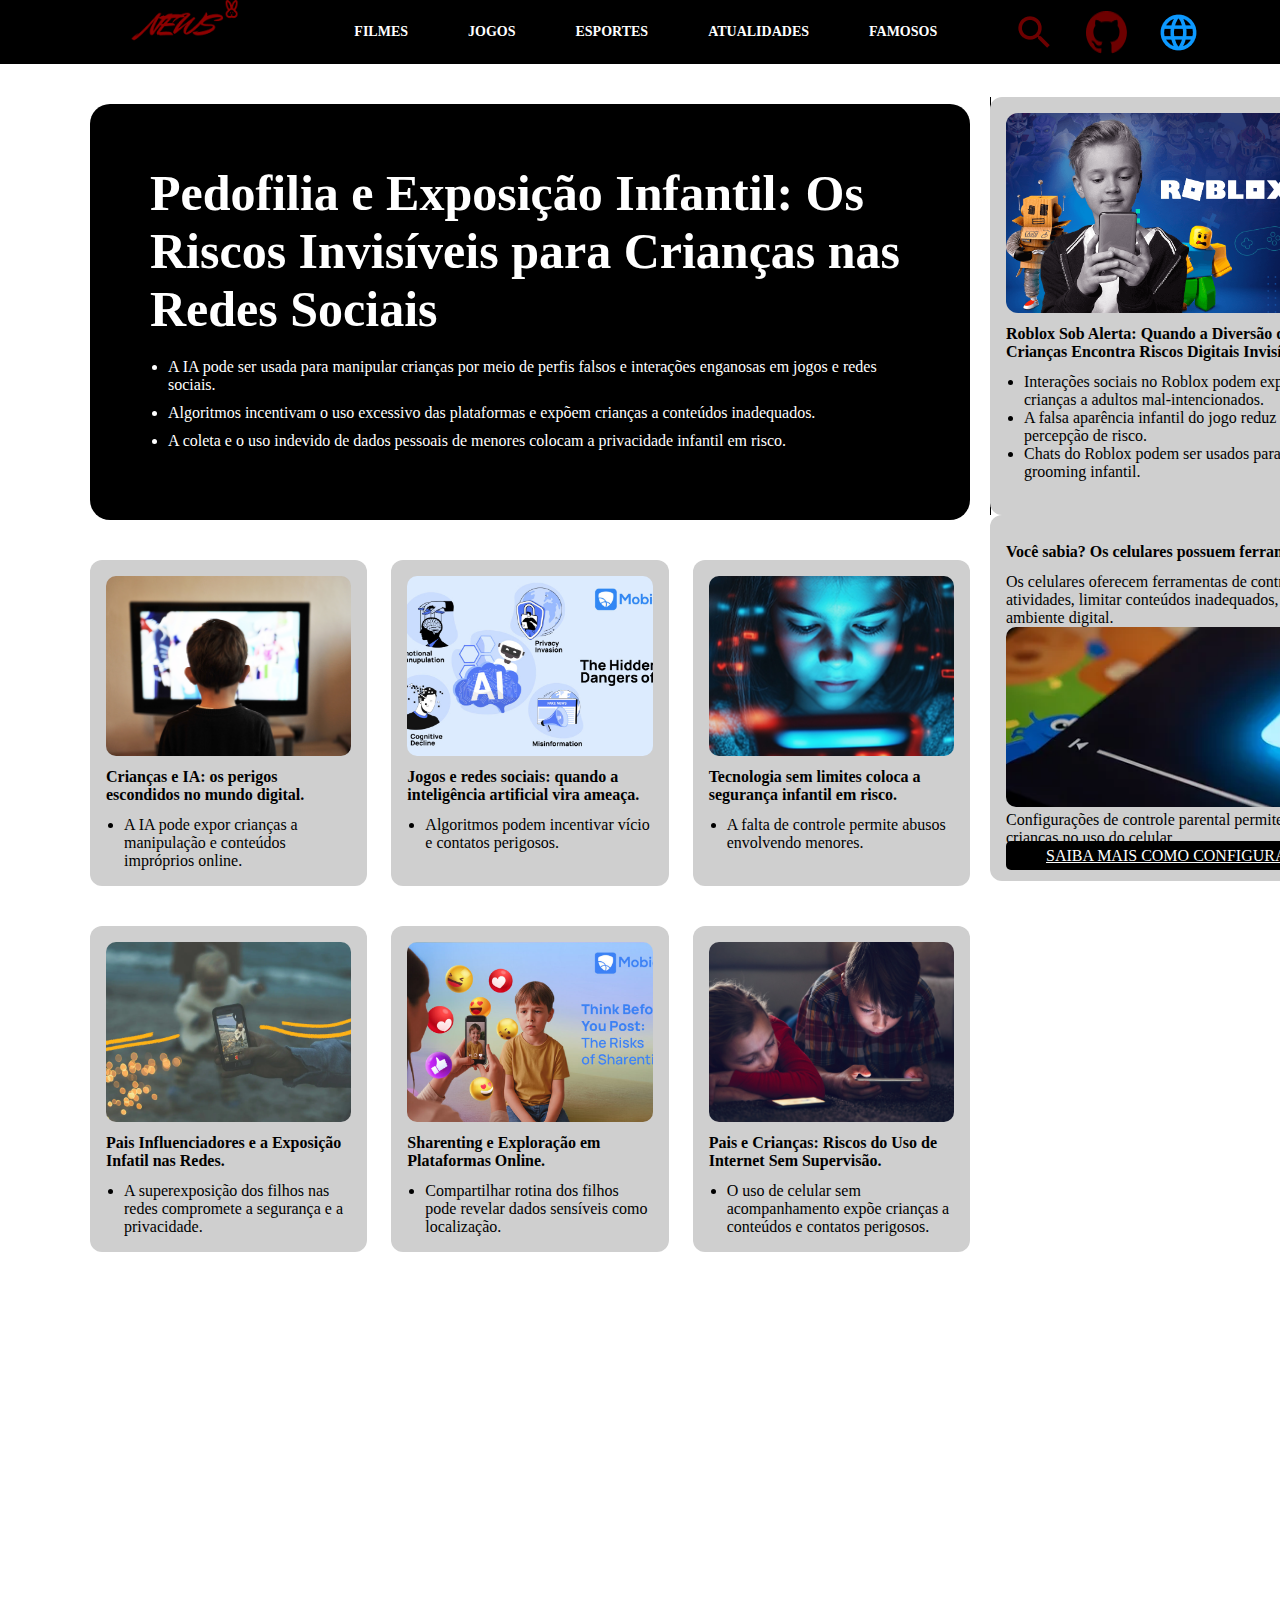
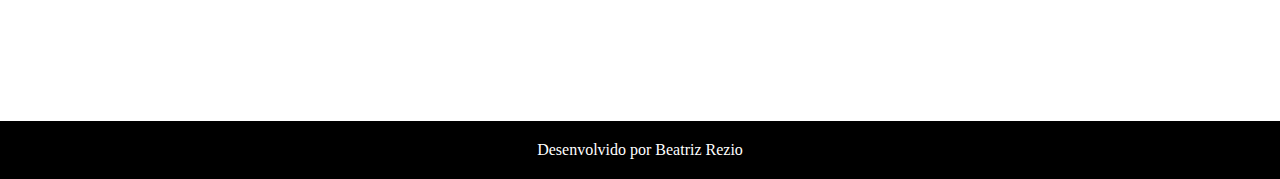
<file: index.html>
<!DOCTYPE html>
<html lang="en">

<head>
  <meta charset="UTF-8">
  <meta name="viewport" content="width=device-width, initial-scale=1.0">
  <link rel="stylesheet" href="style.css">
  <title>Site de Noticías</title>
</head>

<body>
  <header>

    <div>
      <img src="./imagens/LOGO (1).png" alt="Imagem logo">
    </div>

    <nav>
      <a href="">FILMES</a>
      <a href="">JOGOS</a>
      <a href="">ESPORTES</a>
      <a href="">ATUALIDADES</a>
      <a href="">FAMOSOS</a>
    </nav>

    <div class="icones-header">
      <img src="./imagens/ic_outline-search.png" alt="Icone de uma lupa">
      <img src="imagens/Vector (3).png" alt="Icone do Github">
      <img src="imagens/material-symbols_language.png" alt="Icone de um globo azul">
    </div>

  </header>



  <main>
    <!-- Notícia Principal -->
    <section>
      <article class="noticia-principal">
        <h2>Pedofilia e Exposição Infantil: Os Riscos Invisíveis para Crianças nas Redes Sociais</h2>
        <ul>
          <li>A IA pode ser usada para manipular crianças por meio de perfis falsos e interações enganosas em
            jogos e redes sociais.</li>
          <li>Algoritmos incentivam o uso excessivo das plataformas e expõem crianças a conteúdos inadequados.
          </li>
          <li>A coleta e o uso indevido de dados pessoais de menores colocam a privacidade infantil em risco.
          </li>
        </ul>
      </article>



      <div>
        <!-- Agrupamento 3 primeiras notícias -->
        <article class="noticia-grupo-1">
          <img src="./imagens/figma 1.png" alt="Imagem dos perigos na internet">
          <h3>Crianças e IA: os perigos escondidos no mundo digital.</h3>
          <ul>
            <li>A IA pode expor crianças a manipulação e conteúdos impróprios online.</li>
          </ul>
        </article>

        <article>
          <img src="./imagens/figma 2.jpg" alt="Imagem dos jogos e redes sociais">
          <h3>Jogos e redes sociais: quando a inteligência artificial vira ameaça.</h3>
          <ul>
            <li>Algoritmos podem incentivar vício e contatos perigosos.</li>
          </ul>
        </article>

        <article>
          <img src="./imagens/figma 3.jpg" alt="Imagem da tecnologia sem limites">
          <h3>Tecnologia sem limites coloca a segurança infantil em risco.</h3>
          <ul>
            <li>A falta de controle permite abusos envolvendo menores.</li>
          </ul>
        </article>
    </section>
    </div>


    <div>
      <!-- Agrupamento 3 últimas notícias -->
      <article>
        <img src="./imagens/influ.webp" alt="Pais Influenciadores e a Exposição Infatil nas Redes">
        <h3>Pais Influenciadores e a Exposição Infatil nas Redes.</h3>
        <ul>
          <li>A superexposição dos filhos nas redes compromete a segurança e a privacidade.</li>
        </ul>
      </article>

      <article>
        <img src="./imagens/Think-Before-You-Post-The-Risks-of-Sharenting-1024x597.jpg"
          alt="Sharenting e Exploração em Plataformas Online">
        <h3>Sharenting e Exploração em Plataformas Online.</h3>
        <ul>
          <li>Compartilhar rotina dos filhos pode revelar dados sensíveis como localização.</li>
        </ul>
      </article>

      <article>
        <img src="./imagens/shutterstock_1026833830-scaled.jpg"
          alt="Pais e Crianças: Riscos do Uso de Internet Sem Supervisão">
        <h3>Pais e Crianças: Riscos do Uso de Internet Sem Supervisão.</h3>
        <ul>
          <li>O uso de celular sem acompanhamento expõe crianças a conteúdos e contatos perigosos.</li>
        </ul>
      </article>

    </div>

    <div class="cards-lado-a-lado">
      <!-- Notícias ao lado da principal -->
      <section>
        <article>
          <img src="./imagens/roblox figma.png" alt="Imagem do Roblox">
          <h3>Roblox Sob Alerta: Quando a Diversão das Crianças Encontra Riscos Digitais Invisíveis</h3>
          <ul>
            <li>Interações sociais no Roblox podem expor crianças a adultos mal-intencionados.</li>
            <li>A falsa aparência infantil do jogo reduz a percepção de risco.</li>
            <li>Chats do Roblox podem ser usados para grooming infantil.</li>
          </ul>
        </article>

        <article>
          <img src="./imagens/L787-Site.webp" alt="Imagem de Pedofilia no Mundo Virtual">
          <h4>Pedofilia no Mundo Virtual: Perigos e Exploração nas Redes Sociais e Internet</h4>
          <ul>
            <li>Predadores usam redes sociais e chats para aliciar e manipular crianças online.</li>
            <li>Imagens de menores nas redes podem ser capturadas e exploradas por redes de pedofilia.</li>
            <li>A falta de supervisão expõe menores a riscos graves.</li>
        </article>
        <section>
    </div>


    <!-- Notícia com botão -->
    <article class="cards-lado-a-lado-2">
      <div>
        <h4>Você sabia? Os celulares possuem ferramentas de controle parental para proteger crianças.</h4>
        <p>Os celulares oferecem ferramentas de controle parental que permitem aos responsáveis monitorar
          atividades,
          limitar conteúdos inadequados, definir tempo de uso e aumentar a segurança das crianças no ambiente
          digital.
        </p>
      </div>

     <div>
       <img src="./imagens/5385788_1781c0e1625bf70.webp" alt="Imagem Você Sabia?">
      <p>Configurações de controle parental permitem aos pais supervisionar, limitar conteúdos e proteger crianças
        no uso do celular.</p>
      <a id="botão-saiba-mais-como-configurar" href="#">SAIBA MAIS COMO CONFIGURAR</a>
     </div>

    </article>


    <div>


    </div>
  </main>

  <footer>
    <p>Desenvolvido por Beatriz Rezio</p>
  </footer>

</body>

</html>
</file>
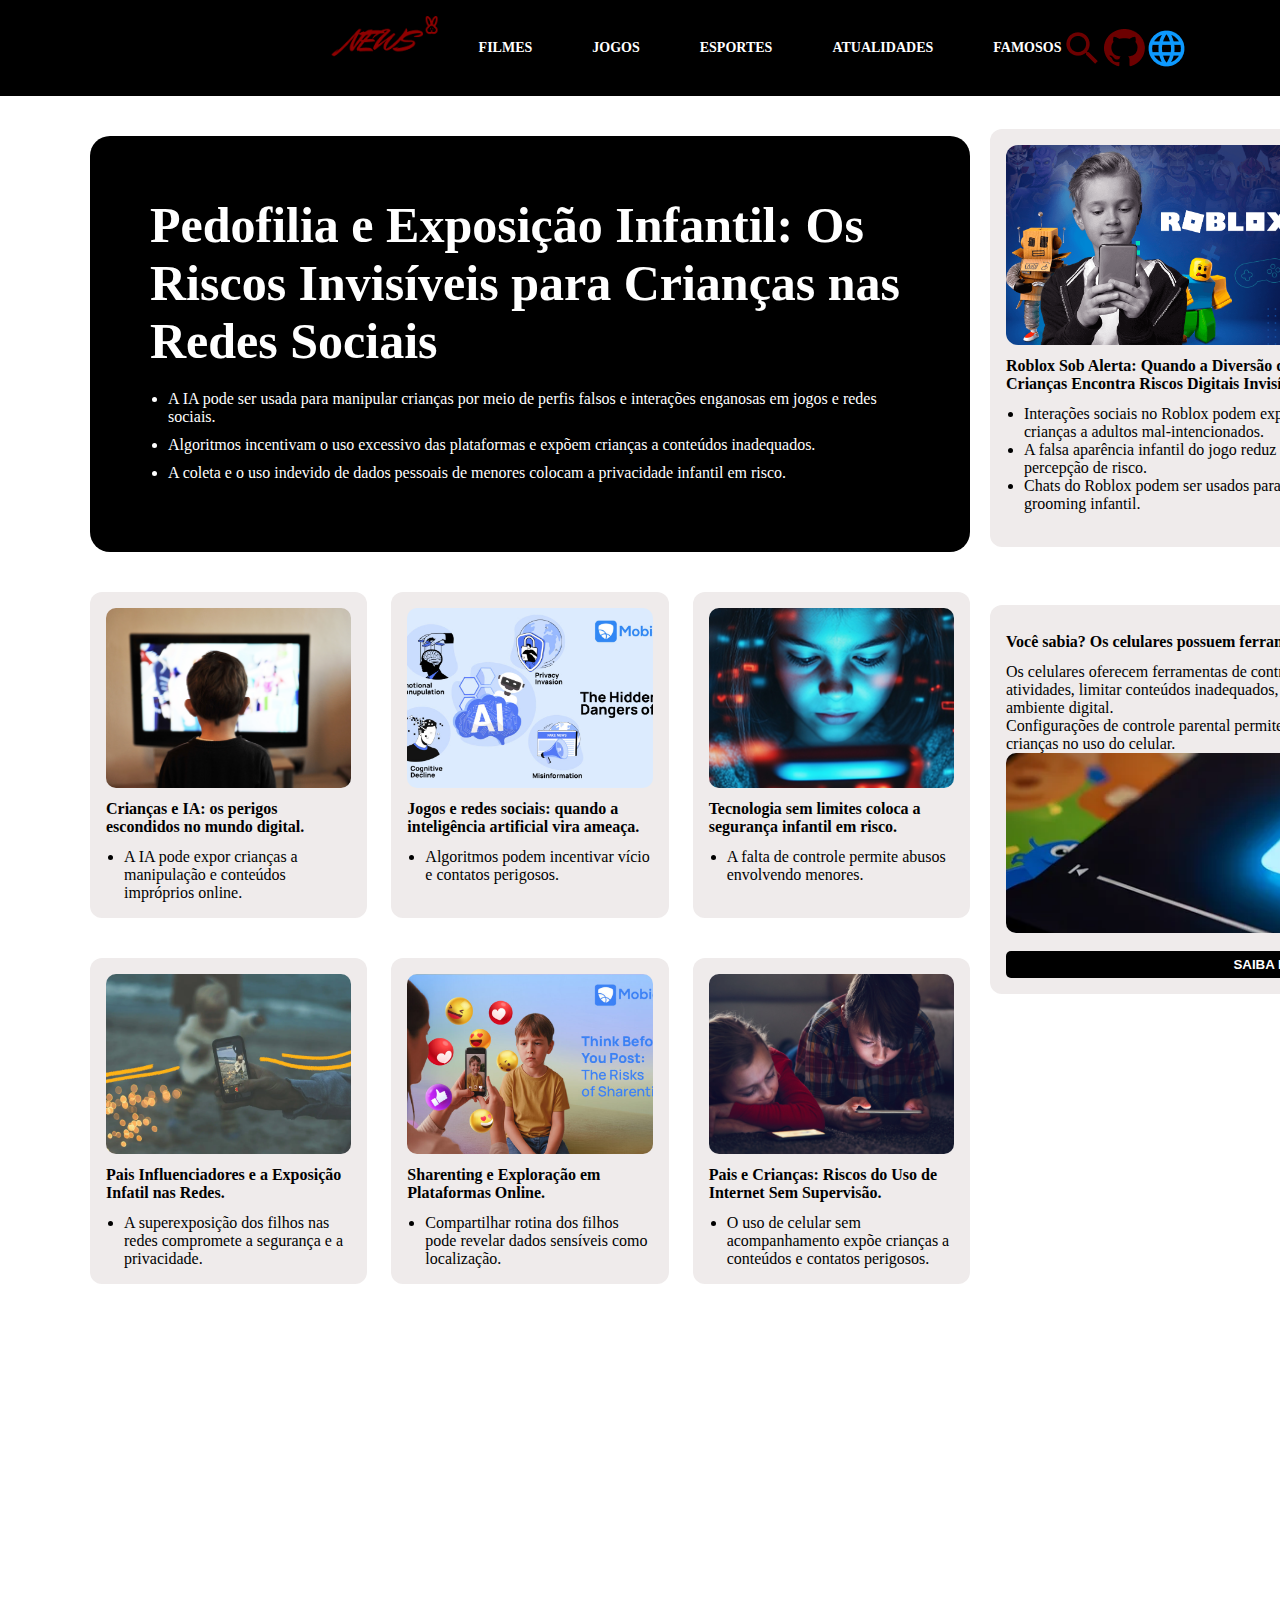
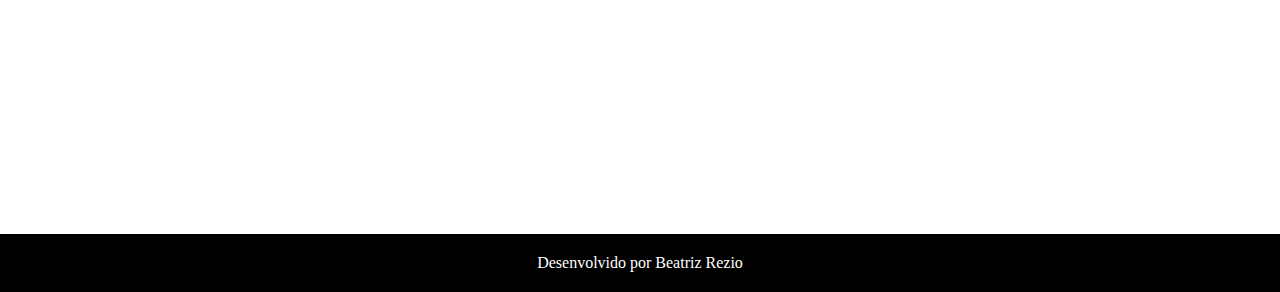
<file: Site de Notícias/index.html>
<!DOCTYPE html>
<html lang="en">

<head>
  <meta charset="UTF-8">
  <meta name="viewport" content="width=device-width, initial-scale=1.0">
  <link rel="stylesheet" href="style.css">
  <title>Site de Noticías</title>
</head>

<body>
  <header>
    
    <div>
      <img src="./imagens/LOGO (1).png" alt="Imagem logo">
    </div>

    <nav>
      <a href="">FILMES</a>
      <a href="">JOGOS</a>
      <a href="">ESPORTES</a>
      <a href="">ATUALIDADES</a>
      <a href="">FAMOSOS</a>
    </nav>

      <img src="./imagens/ic_outline-search.png" alt="Icone de uma lupa">
      <img src="imagens/Vector (3).png" alt="Icone do Github">
      <img src="imagens/material-symbols_language.png" alt="Icone de um globo azul">
    </div>
  </header>

  <main>
    <section>
       <article>
        <h2>Pedofilia e Exposição Infantil: Os Riscos Invisíveis para Crianças nas Redes Sociais</h2>
        <ul>
          <li>A IA pode ser usada para manipular crianças por meio de perfis falsos e interações enganosas em
            jogos e redes sociais.</li>
          <li>Algoritmos incentivam o uso excessivo das plataformas e expõem crianças a conteúdos inadequados.
          </li>
          <li>A coleta e o uso indevido de dados pessoais de menores colocam a privacidade infantil em risco.
          </li>
        </ul>
      </article>

 <div>
        <article>
          <img src="./imagens/figma 1.png" alt="Imagem dos perigos na internet">
          <h3>Crianças e IA: os perigos escondidos no mundo digital.</h3>
          <ul>
            <li>A IA pode expor crianças a manipulação e conteúdos impróprios online.</li>
          </ul>
        </article>

        <article>
          <img src="./imagens/figma 2.jpg" alt="Imagem dos jogos e redes sociais">
          <h3>Jogos e redes sociais: quando a inteligência artificial vira ameaça.</h3>
          <ul>
            <li>Algoritmos podem incentivar vício e contatos perigosos.</li>
          </ul>
        </article>

        <article>
          <img src="./imagens/figma 3.jpg" alt="Imagem da tecnologia sem limites">
          <h3>Tecnologia sem limites coloca a segurança infantil em risco.</h3>
          <ul>
            <li>A falta de controle permite abusos envolvendo menores.</li>
          </ul>
        </article>
    </section>
      </div>


      <div>

        <article>
          <img src="./imagens/influ.webp" alt="Pais Influenciadores e a Exposição Infatil nas Redes">
          <h3>Pais Influenciadores e a Exposição Infatil nas Redes.</h3>
          <ul>
            <li>A superexposição dos filhos nas redes compromete a segurança e a privacidade.</li>
          </ul>
        </article>

        <article>
          <img src="./imagens/Think-Before-You-Post-The-Risks-of-Sharenting-1024x597.jpg" alt="Sharenting e Exploração em Plataformas Online">
          <h3>Sharenting e Exploração em Plataformas Online.</h3>
          <ul>
            <li>Compartilhar rotina dos filhos pode revelar dados sensíveis como localização.</li>
          </ul>
        </article>

        <article>
          <img src="./imagens/shutterstock_1026833830-scaled.jpg" alt="Pais e Crianças: Riscos do Uso de Internet Sem Supervisão">
          <h3>Pais e Crianças: Riscos do Uso de Internet Sem Supervisão.</h3>
          <ul>
            <li>O uso de celular sem acompanhamento expõe crianças a conteúdos e contatos perigosos.</li>
          </ul>
        </article>

      </div>

      <div class="cards-lado-a-lado">
        <section>
          <article>
            <img src="./imagens/roblox figma.png" alt="Imagem do Roblox">
            <h3>Roblox Sob Alerta: Quando a Diversão das Crianças Encontra Riscos Digitais Invisíveis</h3>
            <ul>
              <li>Interações sociais no Roblox podem expor crianças a adultos mal-intencionados.</li>
              <li>A falsa aparência infantil do jogo reduz a percepção de risco.</li>
              <li>Chats do Roblox podem ser usados para grooming infantil.</li>
            </ul>
          </article>

          <article>
            <img src="./imagens/L787-Site.webp" alt="Imagem de Pedofilia no Mundo Virtual">
            <h4>Pedofilia no Mundo Virtual: Perigos e Exploração nas Redes Sociais e Internet</h4>
            <ul>
              <li>Predadores usam redes sociais e chats para aliciar e manipular crianças online.</li>
              <li>Imagens de menores nas redes podem ser capturadas e exploradas por redes de pedofilia.</li>
              <li>A falta de supervisão expõe menores a riscos graves.</li>
          </article>
          <section>
      </div>

      <br>
      <div>

        <section>
          <article class="cards-lado-a-lado-2">
            <h4>Você sabia? Os celulares possuem ferramentas de controle parental para proteger crianças.</h4>
            <p>Os celulares oferecem ferramentas de controle parental que permitem aos responsáveis monitorar
              atividades,
              limitar conteúdos inadequados, definir tempo de uso e aumentar a segurança das crianças no ambiente
              digital.
            </p>
            <p>Configurações de controle parental permitem aos pais supervisionar, limitar conteúdos e proteger crianças
              no uso do celular.</p>
            </ul>
            <img src="./imagens/5385788_1781c0e1625bf70.webp" alt="Imagem Você Sabia?">
            <br>
    
            <button id="botão-saiba-mais-como-configurar">SAIBA MAIS COMO CONFIGURAR</button>
             
            </a>
          </article>
        </section>
      </div>

      <div>

        
      </div>
  </main>

  <footer>
    <p>Desenvolvido por Beatriz Rezio</p>
  </footer>

</body>

</html>
</file>
<file: style.css>
* {
  padding: 0;
  margin: 0;
  box-sizing: border-box;
}

/* ===== HEADER ===== */
header {
  background-color: #000000;
  color: white;
  display: flex;
  align-items: center;
  justify-content: space-between;
  padding-left: 80px;
  padding-right: 80px;
}

.icones-header {
  display: flex;
  gap: 30px;
}

header div:first-child img {
  height: 60px;
}

header nav {
  display: flex;
  gap: 60px;
}

header nav a {
  color: white;
  text-decoration: none;
  font-weight: 600;
  font-size: 14px;
}

header nav a:hover {
  color: #e60000;
  transition: 1s;
}

/* ===== MAIN ===== */
main {
  max-width: 900px;
  margin: 40px auto 40px 80px;
  padding: 0 10px;
}

h2 {
  font-weight: bold;
}

/* Card notícia principal */
main>section>article:first-child {
  background-color: #000;
  color: white;
  padding: 60px;
  border-radius: 20px;
  max-width: 2000px;

}


main>section>article:first-child h2 {
  font-size: 50px;
  margin-bottom: 20px;
}

main>section>article:first-child li {
  margin-bottom: 10px;
}

/* ===== GRID DOS CARDS ===== */
main section div,
main>div {
  display: grid;
  grid-template-columns: repeat(3, 1fr);
  gap: 24px;
  margin-top: 40px;
}

/* ===== TODOS OS CARDS ===== */
article {
  background-color: hsl(0, 0%, 81%);
  padding: 16px;
  border-radius: 12px;
  display: flex;
  flex-direction: column;
  height: 100%;
}

/* IMAGENS PADRONIZADAS - TAMANHO DE TODAS */
article img {
  width: 100%;
  height: 180px; /* altura */
  object-fit: cover; /* corta sem distorcer */
  border-radius: 10px;
  
}

/* TÍTULOS */
article h3,
article h4 {
  margin: 12px 0;
  font-size: 16px;
  
}

/* LISTAS ALINHAMENTO */
article ul {
  padding-left: 18px;
}

/* ===== BOTÃO ===== */
button {
  background-color: #e60000;
  color: white;
  border: none;
  padding: 12px 20px;
  border-radius: 20px;
  font-weight: bold;
  cursor: pointer;
  transition: 1s;
}

.cards-lado-a-lado {
  margin-left: 900px;
  margin-top: -1155px;
  border-right: 1px solid black; /* ===== LINHA PRETA ===== */
   padding: 0px 0px;
}

.cards-lado-a-lado section {
  display: flex;
  gap: 24px;
}

.cards-lado-a-lado article {
  flex: 0 0 340px;
}

.cards-lado-a-lado img {
  width: 100%;
  height: 200px;
  object-fit: cover;
  border-radius: 12px;
}


#botão-saiba-mais-como-configurar {
  background-color: #000000;
  color: #ffffff;
  border: none;
  padding: 6px 40px;
  border-radius: 5px;
}

.cards-lado-a-lado-2 {
  margin-left: 900px;
  width: calc(340px * 2 + 24px);
  display: flex;
}

/* ===== FOOTER ===== */
footer {
  text-align: center;
  padding: 20px;
  background-color: #000000;
  color: white;
  margin-top: 800px;
}
</file>
<file: Site de Notícias/style.css>
* {
  padding: 0;
  margin: 0;
  box-sizing: border-box;
}

/* ===== HEADER ===== */
header {
  background-color: #000000;
  color: white;
  display: flex;
  align-items: center;
  justify-content: space-between;
  padding: 16px 280px;
}

header div:first-child img {
  height: 60px;
}

header nav {
  display: flex;
  gap: 60px;
}

header nav a {
  color: white;
  text-decoration: none;
  font-weight: 600;
  font-size: 14px;
}

header nav a:hover {
  color: #e60000;
  transition: 1s;
}

/* ===== MAIN ===== */
main {
  max-width: 900px;
  margin: 40px auto 40px 80px;
  padding: 0 10px;
}

h2 {
  font-weight: bold;
}

/* Card destaque */
main > section > article:first-child {
  background-color: #000;
  color: white;
  padding: 60px;
  border-radius: 20px;
  max-width: 2000px;
  
}

main > section > article:first-child h2 {
  font-size: 50px;
  margin-bottom: 20px;
}

main > section > article:first-child li {
  margin-bottom: 10px;
}

/* ===== GRID DOS CARDS ===== */
main section div,
main > div {
  display: grid;
  grid-template-columns: repeat(3, 1fr);
  gap: 24px;
  margin-top: 40px;
}

/* ===== CARDS ===== */
article {
  background-color: hsl(0, 12%, 93%);
  padding: 16px;
  border-radius: 12px;

  display: flex;
  flex-direction: column;
  height: 100%;
}

/* IMAGENS PADRONIZADAS */
article img {
  width: 100%;
  height: 180px;          
  object-fit: cover;    
  border-radius: 10px;
}

/* TÍTULOS */
article h3,
article h4 {
  margin: 12px 0;
  font-size: 16px;
}

/* LISTAS */
article ul {
  padding-left: 18px;
}

/* ===== BOTÃO ===== */
button {
  background-color: #e60000;
  color: white;
  border: none;
  padding: 12px 20px;
  border-radius: 20px;
  font-weight: bold;
  cursor: pointer;
  transition: 1s;
}

.cards-lado-a-lado {
  margin-left: 900px;
  margin-top: -1155px;
}

.cards-lado-a-lado section {
  display: flex;
  gap: 24px;
}

.cards-lado-a-lado article {
   flex: 0 0 340px;  
}

.cards-lado-a-lado img {
  width: 100%;
  height: 200px;
  object-fit: cover;
  border-radius: 12px;
}

#botão-saiba-mais-como-configurar {
  background-color: #000000;
  color: #ffffff;
  border: none;
  padding: 6px 40px;
  border-radius: 5px;
}

.cards-lado-a-lado-2{
   margin-left: 900px;
  width: calc(340px * 2 + 24px);
}

/* ===== FOOTER ===== */
footer {
  text-align: center;
  padding: 20px;
  background-color: #000000;
  color: white;
  margin-top: 800px;
}
</file>
